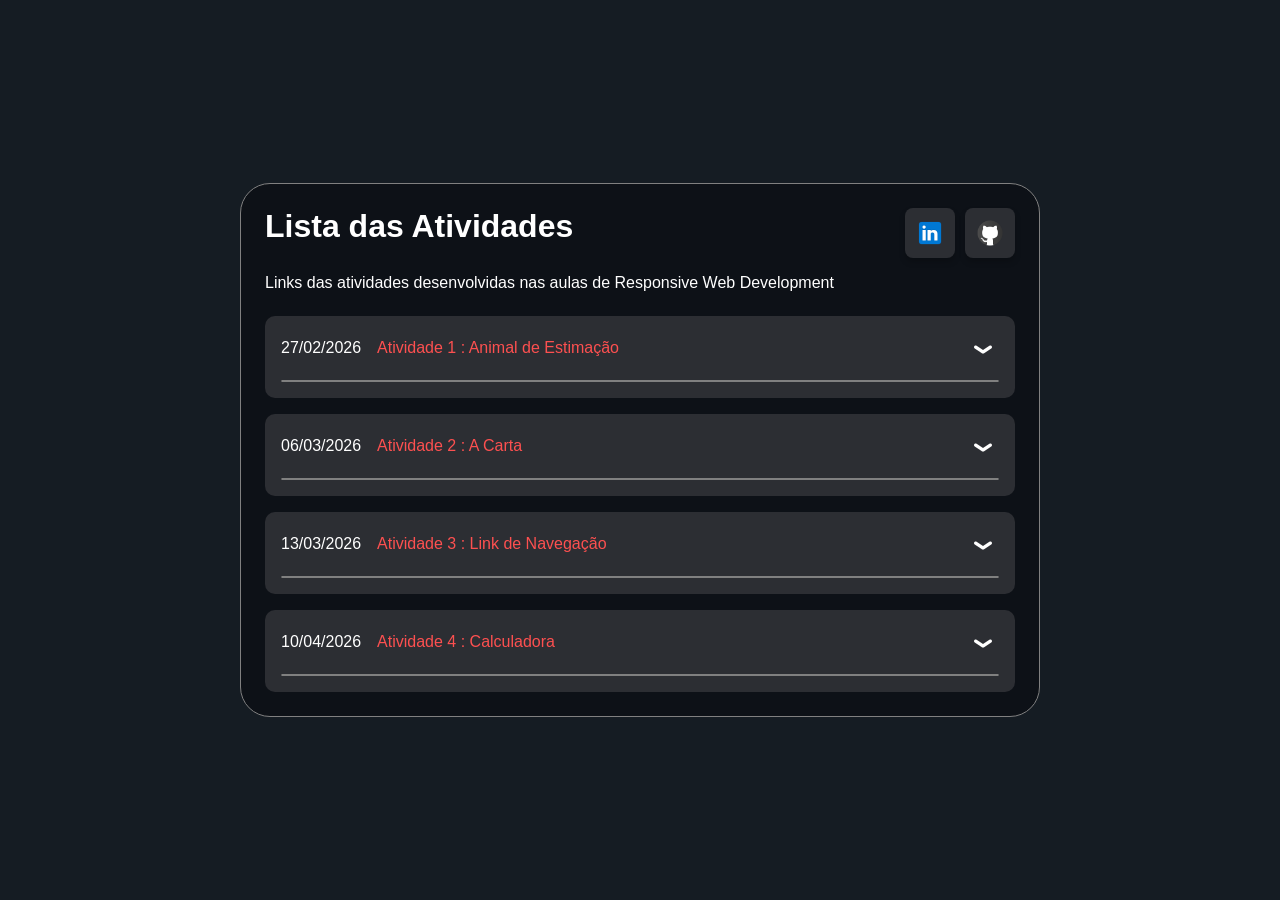
<file: index.html>
<html lang="pt-br">
<head>
    <meta charset="UTF-8">
    <meta name="viewport" content="width=device-width, initial-scale=1.0">
    <title>Atividades das aulas</title>
    <link rel="stylesheet" href="main.css">
</head>
<body>
    <main class="main">
    <div class="titulo-descricao">
        <div class="header-card">
            <h1 class="titulo">Lista das Atividades</h1>
                <div class="redes-sociais">
                    <div class="icone-redes"> 
                        <a href="https://www.linkedin.com/in/jo%C3%A3o-dos-santos-57b82739a/" target="_blank">
                            <img src="img/linkedin.png" alt="LinkedIn" width="30px">
                        </a>
                    </div>
                    <div class="icone-redes">
                        <a href="https://github.com/daikiihype" target="_blank">
                            <img src="img/github.png" alt="GitHub" width="30px">
                        </a>
                    </div>
                    </div>
                </div>
                <p class="texto">Links das atividades desenvolvidas nas aulas de Responsive Web Development</p>
            </div>
    </div>

        <div class="lista-atividades">
            <ul class="container-lista">
                <li class="lista">
                    <p>27/02/2026 </p>
                    <a href="Atividade-1/tubarão.html" target="_blank">
                        Atividade 1 : Animal de Estimação
                    </a>
                    <span class="seta" onclick="toggleAtividade(this)"><img class="icone-seta" src="img/icone-seta.png" alt="icone da seta"></span>
                    <div class="descricao">
                        Descrição da atividade: Criar uma pagina em HTML falando um pouco sobre algum animal.
                    </div>
                </li>

                <li class="lista">
                    <p>06/03/2026 </p>
                    <a href="Atividade-2/carta.html" target="_blank">
                        Atividade 2 : A Carta
                    </a>
                <span class="seta" onclick="toggleAtividade(this)"><img class="icone-seta" src="img/icone-seta.png" alt="icone da seta"></span>
                    <div class="descricao">
                        Descrição da atividade: Criar uma pagina em HTML sobre uma carta.
                    </div>
                </li>

                <li class="lista">
                    <p>13/03/2026 </p>
                    <a href="Atividade-3/link-nav.html" target="_blank">
                        Atividade 3 : Link de Navegação
                    </a>
                    <span class="seta" onclick="toggleAtividade(this)"><img class="icone-seta" src="img/icone-seta.png" alt="icone da seta"></span>
                    <div class="descricao">
                       Descrição da atividade: Criar uma pagina em HTML com links de navegação no footer.
                    </div>
                </li>

                <li class="lista">
                    <p>10/04/2026 </p>
                    <a href="Atividade-4/calculadora.html" target="_blank">
                        Atividade 4 : Calculadora
                    </a>
                    <span class="seta" onclick="toggleAtividade(this)"><img class="icone-seta" src="img/icone-seta.png" alt="icone da seta"></span>
                    <div class="descricao">
                       Descrição da atividade: Criar uma calculadora utilizando HTML,CSS e JAVASCRIPT.
                    </div>
                </li>
            </ul>
        </div>
</div>
    </main>

   <script>
    function toggleAtividade(element) {
    const li = element.parentElement;
    li.classList.toggle("ativa");
    }
    </script>
</body>
</html>
</file>
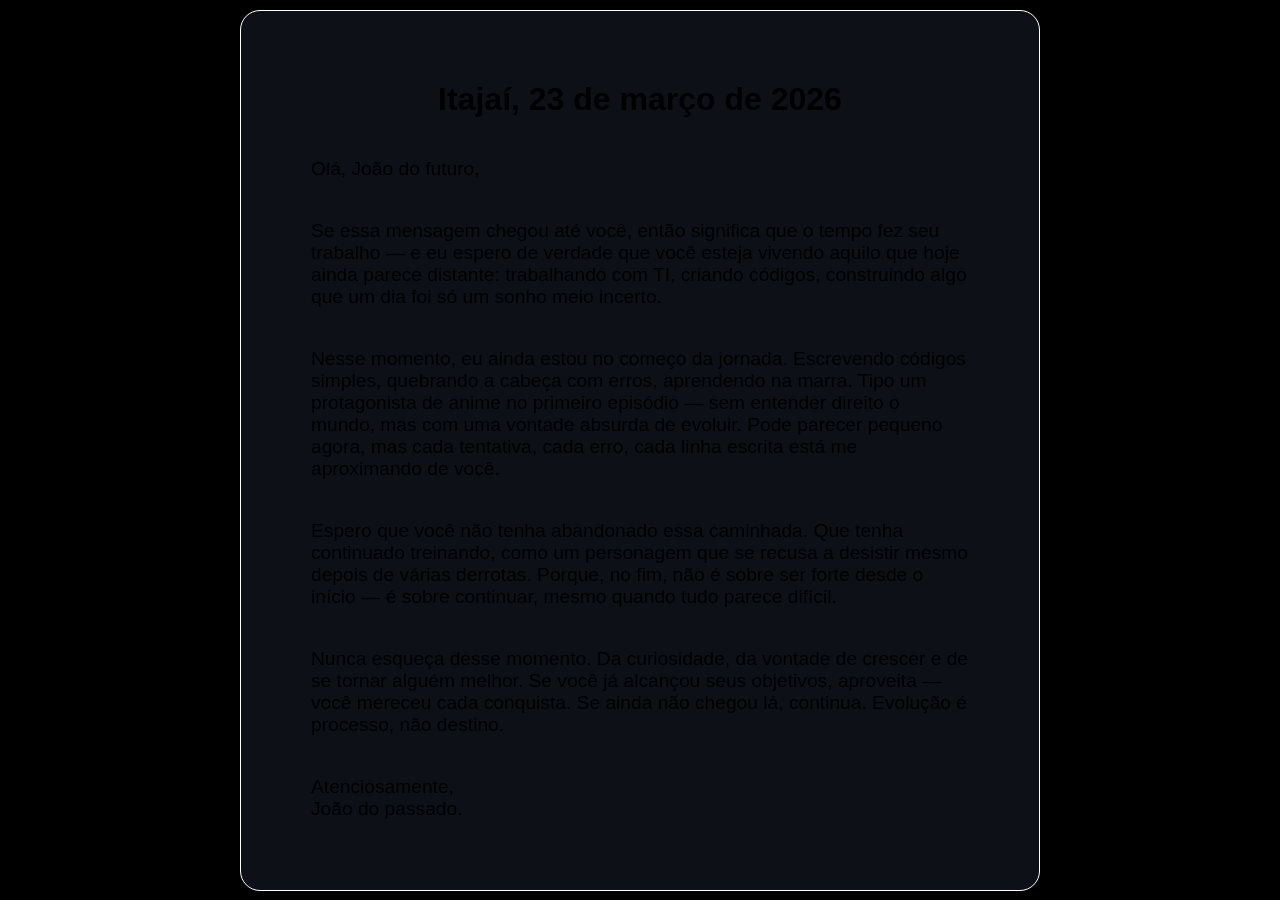
<file: Atividade-2/carta.html>
<!DOCTYPE html>
<html lang="pt-br">
<head>
    <meta charset="UTF-8">
    <meta name="viewport" content="width=device-width, initial-scale=1.0">
    <link rel="stylesheet" href="carta.css">
    <title>Carta para o futuro</title>
</head>
<body>
    <section class="main">
     <h1 class="titulo">Itajaí, 23 de março de 2026</h1>

    <p class="texto">Olá, João do futuro,</p>

    <p class="texto">
    Se essa mensagem chegou até você, então significa que o tempo fez seu trabalho — e eu espero de verdade que você esteja vivendo aquilo que hoje ainda parece distante: trabalhando com TI, criando códigos, construindo algo que um dia foi só um sonho meio incerto.
    </p>

    <p class="texto">
   Nesse momento, eu ainda estou no começo da jornada. Escrevendo códigos simples, quebrando a cabeça com erros, aprendendo na marra. Tipo um protagonista de anime no primeiro episódio — sem entender direito o mundo, mas com uma vontade absurda de evoluir. Pode parecer pequeno agora, mas cada tentativa, cada erro, cada linha escrita está me aproximando de você.
    </p>

    <p class="texto"> 
    Espero que você não tenha abandonado essa caminhada. Que tenha continuado treinando, como um personagem que se recusa a desistir mesmo depois de várias derrotas. Porque, no fim, não é sobre ser forte desde o início — é sobre continuar, mesmo quando tudo parece difícil.
    </p>

    <p class="texto">
Nunca esqueça desse momento. Da curiosidade, da vontade de crescer e de se tornar alguém melhor. Se você já alcançou seus objetivos, aproveita — você mereceu cada conquista. Se ainda não chegou lá, continua. Evolução é processo, não destino.
    </p>

    <p class="texto">
    Atenciosamente,<br>
    João do passado.
    </p>
    </section>
</body>
</html>
</file>
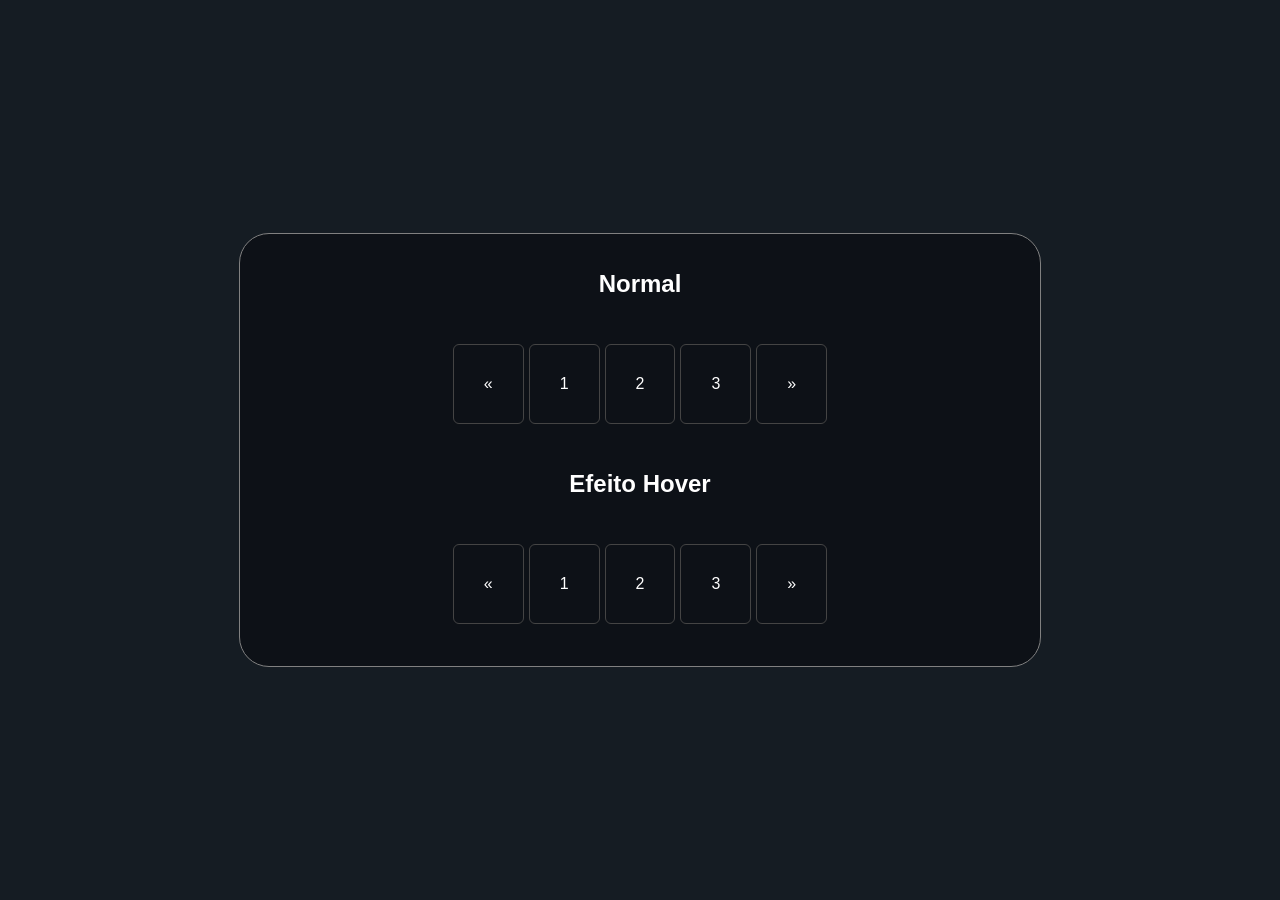
<file: Atividade-3/link-nav.html>
<!DOCTYPE html>
<html lang="pt-br">
<head>
    <meta charset="UTF-8">
    <meta name="viewport" content="width=device-width, initial-scale=1.0">
    <link rel="stylesheet" href="link-nav.css">
    <title>Link de Navegação</title>
</head>
<body>
    <main class="main">
        <div class="container">
            <nav class="container-navegacao">
                <h2>Normal</h2>
                <ul class="paginacao normal">
                    <li>&laquo;</li>
                    <li>1</li>
                    <li>2</li>
                    <li>3</li>
                    <li>&raquo;</li>
                </ul>
                <h2>Efeito Hover</h2>
                <ul class="paginacao hover">
                    <li class="pg-hover">&laquo;</li>
                    <li class="pg-hover">1</li>
                    <li class="pg-hover">2</li>
                    <li class="pg-hover">3</li>
                    <li class="pg-hover">&raquo;</li>
                </ul>
            </nav>
        </div>
    </main>
</body>
</html>
</file>
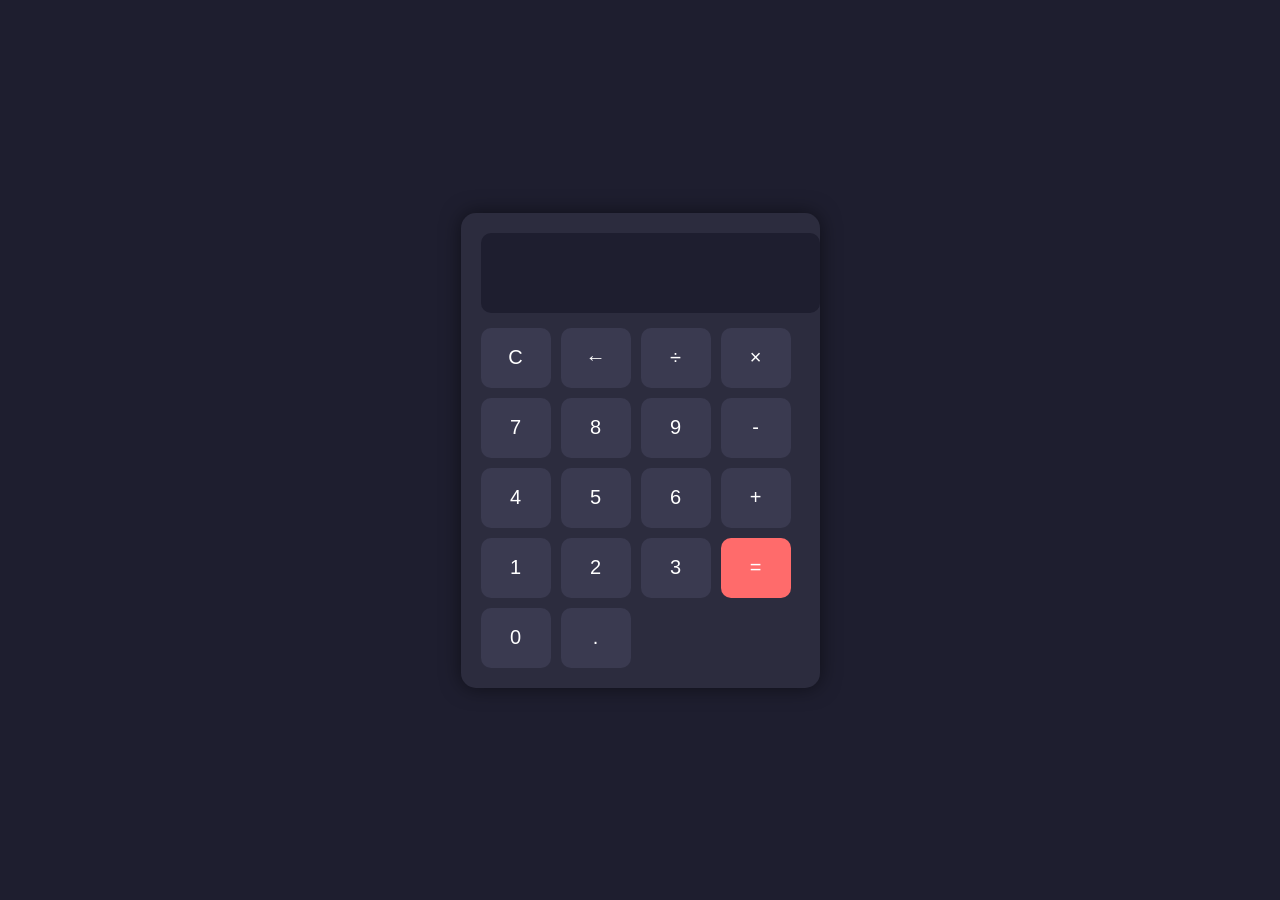
<file: Atividade-4/calculadora.html>
<!DOCTYPE html>
<html lang="pt-BR">
<head>
    <meta charset="UTF-8">
    <title>Calculadora</title>
    <link rel="stylesheet" href="calculadora.css">
</head>
<body>

<div class="calculadora">
    <input type="text" id="display" disabled>

    <div class="botoes">
        <button onclick="limpar()">C</button>
        <button onclick="apagar()">←</button>
        <button onclick="adicionar('/')">÷</button>
        <button onclick="adicionar('*')">×</button>

        <button onclick="adicionar('7')">7</button>
        <button onclick="adicionar('8')">8</button>
        <button onclick="adicionar('9')">9</button>
        <button onclick="adicionar('-')">-</button>

        <button onclick="adicionar('4')">4</button>
        <button onclick="adicionar('5')">5</button>
        <button onclick="adicionar('6')">6</button>
        <button onclick="adicionar('+')">+</button>

        <button onclick="adicionar('1')">1</button>
        <button onclick="adicionar('2')">2</button>
        <button onclick="adicionar('3')">3</button>
        <button class="igual" onclick="calcular()">=</button>

        <button onclick="adicionar('0')">0</button>
        <button onclick="adicionar('.')">.</button>
    </div>
</div>

<script src="main.js"></script>
</body>
</html>
</file>
<file: main.css>
:root {
  --primary-color: #fd5050;
  --background-color: #151c23;
  --card-background: #0D1117;
  --icon-background: #2c2e33;
  --text-color: white;
  --description-color: #ccc;
}

* {
  margin: 0;
  padding: 0;
  box-sizing: border-box;
}

body {
  font-family: Arial, sans-serif;
}

img {
  max-width: 100%;
  display: block;
}

ul, ol {
  list-style: none;
}

a {
  text-decoration: none;
  color: var(--primary-color);
}

body {
    color: var(--text-color);
    margin: 0;
    padding: 0;
    background-color: var(--background-color);
    font-family: Arial, Helvetica, sans-serif;

    display: flex;
    justify-content: center;
    align-items: center;
    min-height: 100vh;
}

.main {
    width: 90%;
    max-width: 800px;
    background-color: var(--card-background);

    border-radius: 30px;
    border: 1px solid gray;

}
/* Container que separa Título e o Bloco de ícones */
.header-card {
    display: flex;
    justify-content: space-between;
    align-items: flex-start; /* Alinha o quadradinho ao topo da linha do H1 */
    width: 100%;
}
.redes-sociais {
    display: flex;
    gap: 10px;
}
/* O "Quadradinho" com fundo preto mais claro */
.icone-redes {
    display: flex;
    gap: 15px;                  /* Espaço entre os ícones */
    background-color: var(--icon-background);  /* Um cinza escuro/preto mais claro */
    padding: 10px;              /* Espaço interno para não encostar na borda */
    border-radius: 8px;         /* Cantos arredondados (opcional) */
    box-shadow: 0 4px 6px rgba(0,0,0,0.2); /* Sombra suave para dar profundidade */
}

/* Ajuste fino nas imagens se necessário */
.icone-redes img {
    display: block;
    transition: transform 0.2s; /* Efeitozinho ao passar o mouse */
}

.icone-redes img:hover {
    transform: scale(1.1);
}

.titulo-descricao {
    display: flex;
    flex-direction: column;
    gap: 1rem;
    padding: 1.5em;
}

.lista-atividades{
    padding:0 1.5em 1.5em 1.5em;
}

.container-lista{
    display: flex;
    flex-direction: column;
    gap: 1rem;
}

.lista {
    display: flex;
    gap: 1rem;
    align-items: center;
    background-color: var(--icon-background);
    padding: 1em;
    border-radius: 10px;
    flex-wrap: wrap; 
}

.seta {
    margin-left: auto; 
    cursor: pointer;
}
.icone-seta{
    padding: 4px;
    border-radius: 10px;
    filter: brightness(0) invert(1);
}
.icone-seta:hover {
    background-color: var( --background-color);
    transition: 0.5s;

}
.descricao {
    width: 100%;
    max-height: 0;
    overflow: hidden;
    margin-top: 0;
    padding: 0 10px;
    color: var(--description-color);
    border: 1px solid gray;
    border-radius: 10px;

    transition: all 0.3s ease;
}
/* quando clicar */
.lista.ativa .descricao {
    max-height: 200px; /* ajusta conforme o tamanho */
    margin-top: 10px;
    padding: 10px;
}
</file>
<file: Atividade-2/carta.css>
* {
  margin: 0;
  padding: 0;
  box-sizing: border-box;
}

body {
    background-color: #000000;
    color: white;
    margin: 0;
    padding: 0;
    font-family: Arial, sans-serif;
    display: flex;
    justify-content: center;
    align-items: center;
    min-height: 100vh;
}

.main {
    background-image: url('https://images.unsplash.com/photo-1695131020187-d3dcdab5016b?q=80&w=685&auto=format&fit=crop&ixlib=rb-4.1.0&ixid=M3wxMjA3fDB8MHxwaG90by1wYWdlfHx8fGVufDB8fHx8fA%3D%3D');
    background-size: cover;
    width: 90%;
    max-width: 800px;
    background-color: #0D1117;
    border-radius: 20px;
    overflow: hidden;
    border: 1px solid rgb(255, 255, 255);
    padding: 50px;
}
.titulo {
    color: rgb(0, 0, 0);
    padding: 20px;
    font-size: 2em;
    text-align: center;
}
.texto {
    color: rgb(0, 0, 0);
    padding: 20px;
    font-size: 1.2em;
}
</file>
<file: Atividade-3/link-nav.css>
body {
    background-color: #151c23;
    color: white;
    margin: 0;
    padding: 0;
    font-family: Arial, sans-serif;
    display: flex;
    justify-content: center;
    align-items: center;
    min-height: 100vh;
}

li {
    list-style: none;
}
.main {
    width: 90%;
    max-width: 800px;
    background-color: #0D1117;
    border-radius: 30px;
    overflow: hidden;
    border: 1px solid gray;
}
   
.container-navegacao {
    display: flex;
    flex-direction: column;
    align-items: center;
    justify-content: center;
    padding: 1em;
    text-decoration: none;
}
.paginacao {
    display: flex;
    flex-direction: row;
    gap: 5px;
    padding: 10px;
    border-radius: 10px;
}


.paginacao li {
    padding: 30px;
    border: 1px solid #444;
    border-radius: 6px;
    cursor: pointer;
    transition: 0.2s;
}


.paginacao.normal li {
    background-color: transparent;
}

/* item ativo */
.paginacao.hover .active {
    background-color: #f72f2f;
    border-color: #c92626;
}

/* item que está com mouse */
.paginacao.hover li:hover {
    opacity: 1;
    background-color: #f72f2f;
}
</file>
<file: Atividade-4/calculadora.css>
body {
    margin: 0;
    height: 100vh;
    display: flex;
    justify-content: center;
    align-items: center;
    background: #1e1e2f;
    font-family: Arial, sans-serif;
}

.calculadora {
    background: #2c2c3e;
    padding: 20px;
    border-radius: 15px;
    box-shadow: 0 0 20px rgba(0,0,0,0.5);
}

#display {
    width: 100%;
    height: 60px;
    font-size: 24px;
    margin-bottom: 15px;
    text-align: right;
    padding: 10px;
    border: none;
    border-radius: 10px;
    background: #1e1e2f;
    color: #fff;
}

.botoes {
    display: grid;
    grid-template-columns: repeat(4, 70px);
    gap: 10px;
}

button {
    height: 60px;
    font-size: 20px;
    border: none;
    border-radius: 10px;
    background: #3a3a50;
    color: white;
    cursor: pointer;
    transition: 0.2s;
}

button:hover {
    background: #57577a;
}

.igual {
    grid-row: span 2;
    background: #ff6b6b;
}

.igual:hover {
    background: #ff4c4c;
}
</file>
